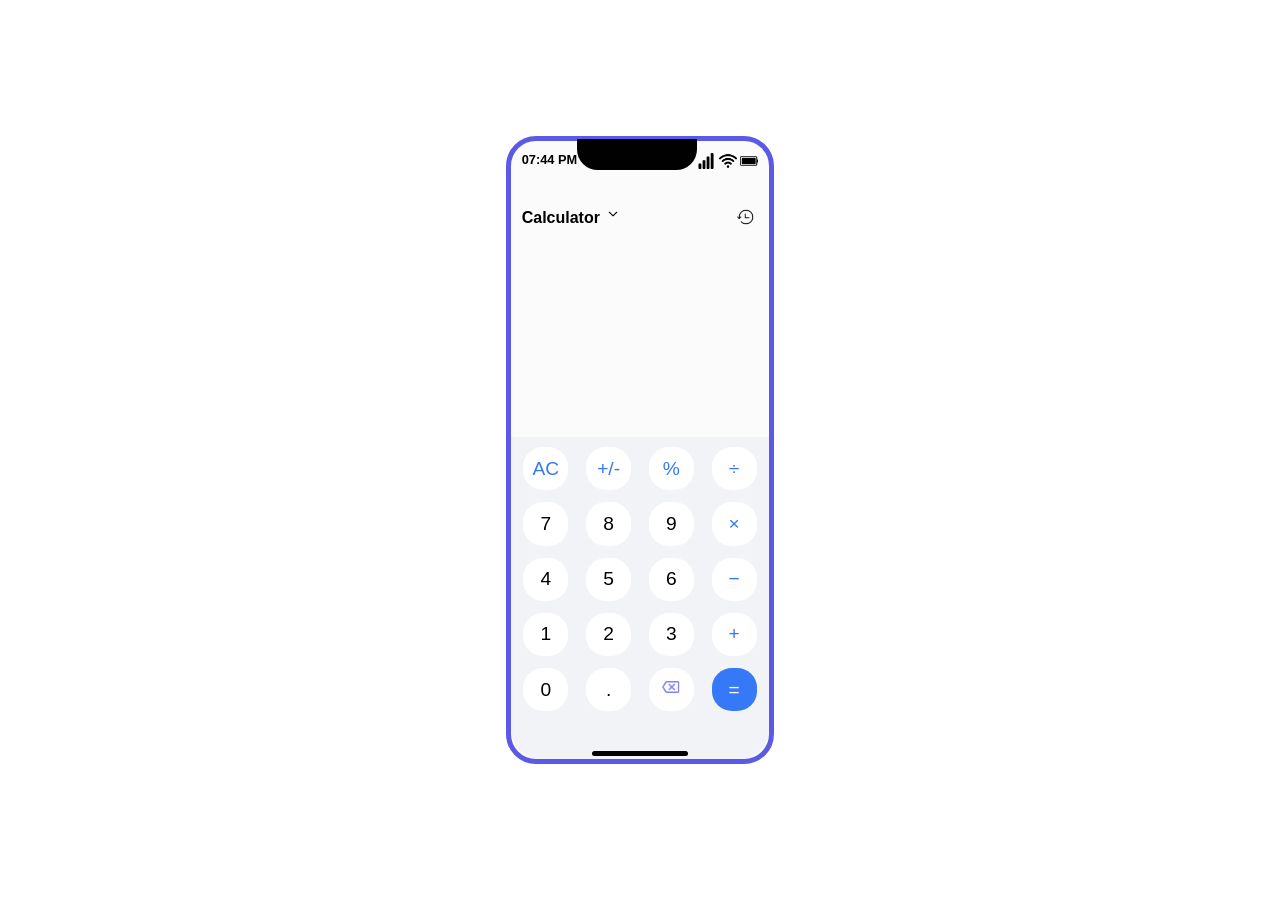
<file: index.html>
<!DOCTYPE html>
<html lang="en">
<head>
    <meta charset="UTF-8">
    <meta name="viewport" content="width=device-width, initial-scale=1.0">
    <title>Calculator</title>
    <link rel="stylesheet" href="calc.css">
</head>
<body>
    <main class="main" id="main">
        <section class="icons__display">
            <nav class="top">
                <div id="time"></div>
                <div id="empty-black"></div>
                <div id="icons">
                    <img src="images/signal-status.png" alt="Network Signal">
                    <img src="images/wifi.png" alt="Wifi icon">
                    <img src="images/full-battery.png" alt="Battery Icon">
                </div>
            </nav>

            <div class="screen">
                <section class="dropdown__history">
                        <article>
                            <p id="drop">Calculator <span>
                                <img src="images/down-arrow.png" alt="Dropdown icon" id="ddown">
                                <!-- <img src="images/drop-up.png" alt="Drop-up icon"> -->
                            </span></p>
                        </article>

                        <aside id="aside">
                            <p>
                                <a href="#">
                                <img src="images/dollar-symbol.png" alt="Currency symbol">
                                Currency Converter</a></p>

                            <p>
                                <a href="#">
                                <img src="images/flask.png" alt="Science icon">
                                Scientific Mode</a></p>

                            <p> 
                                <a href="#">
                                <img src="images/height.png" alt="Length icon">
                                Length Converter</a></p>
                                
                            <p>
                                <a href="#">
                                <img src="images/half.png" alt="symbol of a fraction indicating half">
                                Fraction</a></p>
                        </aside>        
                </section>
                <section class="ResultappendToResult">
                    <div class="history">
                        <img src="images/history.png" alt="History icon">
                        <div class="history-log" id="historyLog"></div>
                    </div>
                    <div>
                        <div class="show calculations" id="calculations"></div>
                        <div class=" show result" id="result"></div>
                    </div>
                </section>
            </div>
        </section>

        <form class="button__order">
            <input type="button" value="AC" class="blue" onclick="clearResult()">
            <input type="button" value="+/-" class="blue" onclick="changeSign()">
            <input type="button" value="%" class="blue" onclick="chooseOperator('%')">
            <input type="button"  value="&#xf7;" class="blue" onclick="chooseOperator('/')">
            <input type="button" value="7" class="black" onclick="appendNumber('7')">
            <input type="button" value="8" class="black" onclick="appendNumber('8')">
            <input type="button" value="9" class="black" onclick="appendNumber('9')">
            <input type="button" value="&#xd7;" class="blue" onclick="chooseOperator('*')">
            <input type="button" value="4" class="black" onclick="appendNumber('4')">
            <input type="button" value="5" class="black" onclick="appendNumber('5')">
            <input type="button" value="6" class="black" onclick="appendNumber('6')">
            <input type="button" value="−" class="blue" onclick="chooseOperator('-')">
            <input type="button" value="1" class="black" onclick="appendNumber('1')">
            <input type="button" value="2" class="black" onclick="appendNumber('2')">
            <input type="button" value="3" class="black" onclick="appendNumber('3')">
            <input type="button" value="+" class="blue" onclick="chooseOperator('+')">
            <input type="button" value="0" class="black" onclick="appendNumber('0')">
            <input type="button" value="." class="black" onclick="appendNumber('.')">
            <button type="button" onclick="removeInput()">
                <img src="images/icons8-remove-24.png" alt="Remove icon">
            </button>
            <input type="button" value="=" class="diff" onclick="compute()">

            <br><br>
            <div class="line"></div>
        </form>

        
    </main>

    <script src="calc.js"></script>
</body>
</html>
</file>
<file: calc.css>
:root {
    font-size: 16px;
    --black: #010101;
    --white: #fff;
    --blue: #3579F6;
    --top-color: #FBFBFB;
    --bottom-color: #F2F3F7;
    --light-txtcolor: #B3B3B3;
    --txtcolor: #696969;
    --blue-txt: #72A2F9;
}

body {
    margin: 0;
    padding: 0;
    box-sizing: border-box;
    font-family: sans-serif;
    width: 100%;
    height: 100vh;
    display: flex;
    align-items: center;
    justify-content: center;
    cursor: pointer;
    overflow: hidden;
}

#main {
    max-width: 17rem;
    max-height: 90vh;
    border-radius: 1.875rem;
    border: 5px solid rgb(90, 90, 231);
    display: flex;
    flex-direction: column;
    background-color: var(--top-color);
}

.icons__display {
    width: 100%;
    height: 45%;
}

.top{
    display: flex;
    justify-content: space-between;
    padding: 0.7rem;
    font-size: 0.8rem;
    position: relative;
    color: var(--black);
    font-weight: 700;
}

#empty-black {
    width: 7.5rem;
    background-color: var(--black);
    height: 1.9rem;
    border-bottom-left-radius: 1.3rem;
    border-bottom-right-radius: 1.3rem;
    position: relative;
    top: -0.8rem;
}

img {
    width: 18px;
    height: 18px;
}

.screen {
    display: flex;
    height: 25.3vh;
}

.dropdown__history {
    display: flex;
    flex-direction: column;
    margin-top: -1rem;
    font-size: 0.73rem;
    flex: 1;
}

.dropdown__history article {
    font-weight: 600;
    margin: 0.7rem 0 0 0.7rem;
    font-size: 1rem;
}

.dropdown__history aside {
  display: none;
}

.dropdown__history aside.open {
    height: 18vh;
    width: 9.5vw;
    display: flex;
    flex-direction: column;
    margin: auto .5rem;
    background-color: var(--bottom-color);
}

aside p {
    margin-top: -5px;
}

.display {
    flex: 1;
}

.history {
    margin: .625rem;
    display: flex;
    flex-direction: column;
    justify-content: flex-end;
    padding: 4px;
}

.history-log {
  max-height: 60rem;
  width: 8.25rem;
  overflow-y: auto;
  font-size: 0.9rem;
  color: var(--txtcolor);
  padding: 0.5rem;
  border-top: 1px solid #ddd;
  display: none;
  overflow-y: scroll;
  margin-top: .625rem;
}

.history-log.view{
    display: flex;
    flex-direction: column;
    margin: auto;
    gap: .625rem;
    font-size: 1rem;
    
}


.show {
    height: 2.5rem;
    display: flex;
    justify-content: center;
    align-items: center;
    margin-bottom: -0.625rem;
    padding: .625rem;
}

.calculations {
    color: var(--txtcolor);
    font-size: 1rem;

}

.result {
    font-weight: 500;
    font-size: 1.6rem;
    color: var(--black);
}

a {
    text-decoration: none;
    color: #00000096;
}

a:active, a:hover {
    background-color: #6969691f;
    color: #B3B3B3;
}

.button__order {
  width: 100%;
  height: 50%;
  border-bottom-right-radius: 1.876rem;
  border-bottom-left-radius: 1.876rem;
  display: grid;
  grid-template-columns: repeat(4, 1fr);
  justify-items: center;
  align-items: center;
  gap: 2px;
  box-sizing: border-box;
  background-color: var(--bottom-color);
  position: relative;
  padding: .3125rem;
  margin-top: 1rem;
}

input,
button {
  width: 2.8rem;
  height: 2.7rem;
  border-radius: 45%;
  border: none;
  margin: 5px;
  background-color: white;
  font-weight: 500;
  font-size: 1.2rem;
}

.black {
    color: var(--black);
}

.blue {
    color: var(--blue);
}

.diff {
    background-color: var(--blue);
    color: var(--white);
}

.black:hover {
    color: hsla(0, 0%, 70%, 0.748);
}

.blue:hover {
    color: hsla(219, 91%, 75%, 0.741);
}

.diff:hover {
    background-color: hsla(219, 91%, 75%, 0.741);
}

.black:active, .blue:active, .diff:active {
    background-color: hsla(219, 72%, 24%, 0.721);
} 

.line {
    background-color: black;
    height: .3125rem;
    width: 6rem;
    position: absolute;
    bottom: .1875rem;
    border-radius: 1.25rem;
}
</file>
